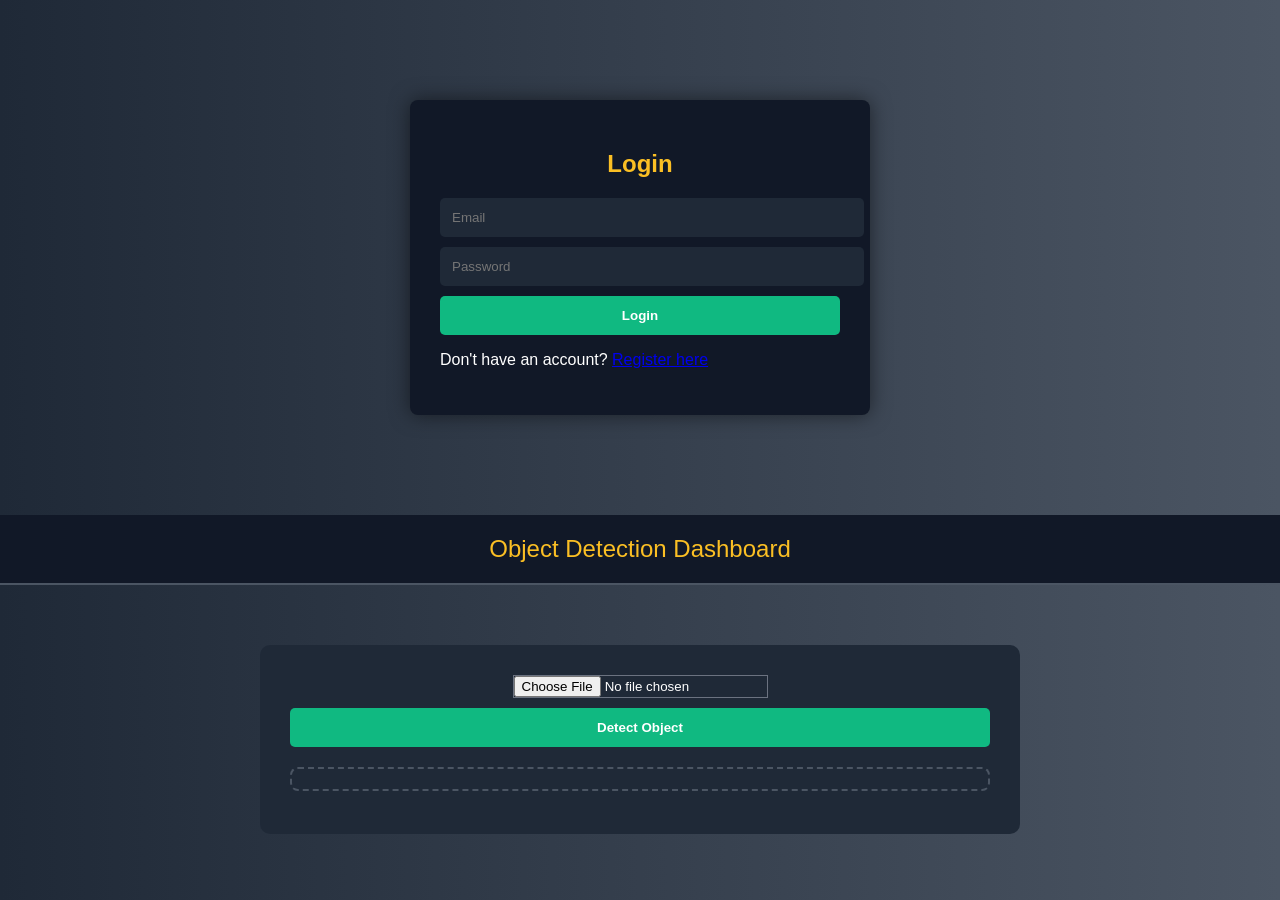
<file: static/index3.html>
<!DOCTYPE html>
<html>
<head>
  <link rel="stylesheet" href="/static/id.css">
  <title>Login</title>
</head>
<body>
  <div class="container">
    <h2>Login</h2>
    <form method="post" action="/token">
      <input name="username" type="text" placeholder="Email" required />
      <input name="password" type="password" placeholder="Password" required />
      <button type="submit">Login</button>
    </form>
    <p>Don't have an account? <a href="/register">Register here</a></p>
  </div>
  <!-- home -->
    <div class="header">Object Detection Dashboard</div>
  <div class="home-container">
    <input type="file" id="imageUpload" accept="image/*" />
    <button onclick="uploadImage()">Detect Object</button>
    <div id="uploadPreview"></div>
    <pre id="result" style="text-align: left;"></pre>
  </div>
   <script src="/static/demo.js"></script>
</body>
</html>
</file>
<file: static/id.css>
/* styles.css */
body {
  margin: 0;
  font-family: 'Segoe UI', Tahoma, Geneva, Verdana, sans-serif;
  background: linear-gradient(to right, #1f2937, #4b5563);
  color: white;
}

.container {
  max-width: 400px;
  margin: 100px auto;
  background: #111827;
  padding: 30px;
  border-radius: 8px;
  box-shadow: 0 0 20px rgba(0, 0, 0, 0.5);
}

h2 {
  text-align: center;
  color: #fbbf24;
}

form input, button {
  display: block;
  width: 100%;
  padding: 12px;
  margin: 10px 0;
  border: none;
  border-radius: 5px;
}

input {
  background: #1f2937;
  color: white;
  border: 1px solid #6b7280;
}

button {
  background: #10b981;
  color: white;
  cursor: pointer;
  font-weight: bold;
}

button:hover {
  background: #059669;
}

.header {
  background: #111827;
  padding: 20px;
  text-align: center;
  font-size: 1.5rem;
  color: #fbbf24;
  border-bottom: 2px solid #4b5563;
}

.home-container {
  max-width: 700px;
  margin: 60px auto;
  padding: 30px;
  background: #1f2937;
  border-radius: 10px;
  text-align: center;
}

#uploadPreview {
  max-width: 100%;
  margin-top: 20px;
  border: 2px dashed #4b5563;
  padding: 10px;
  border-radius: 8px;
}
</file>
